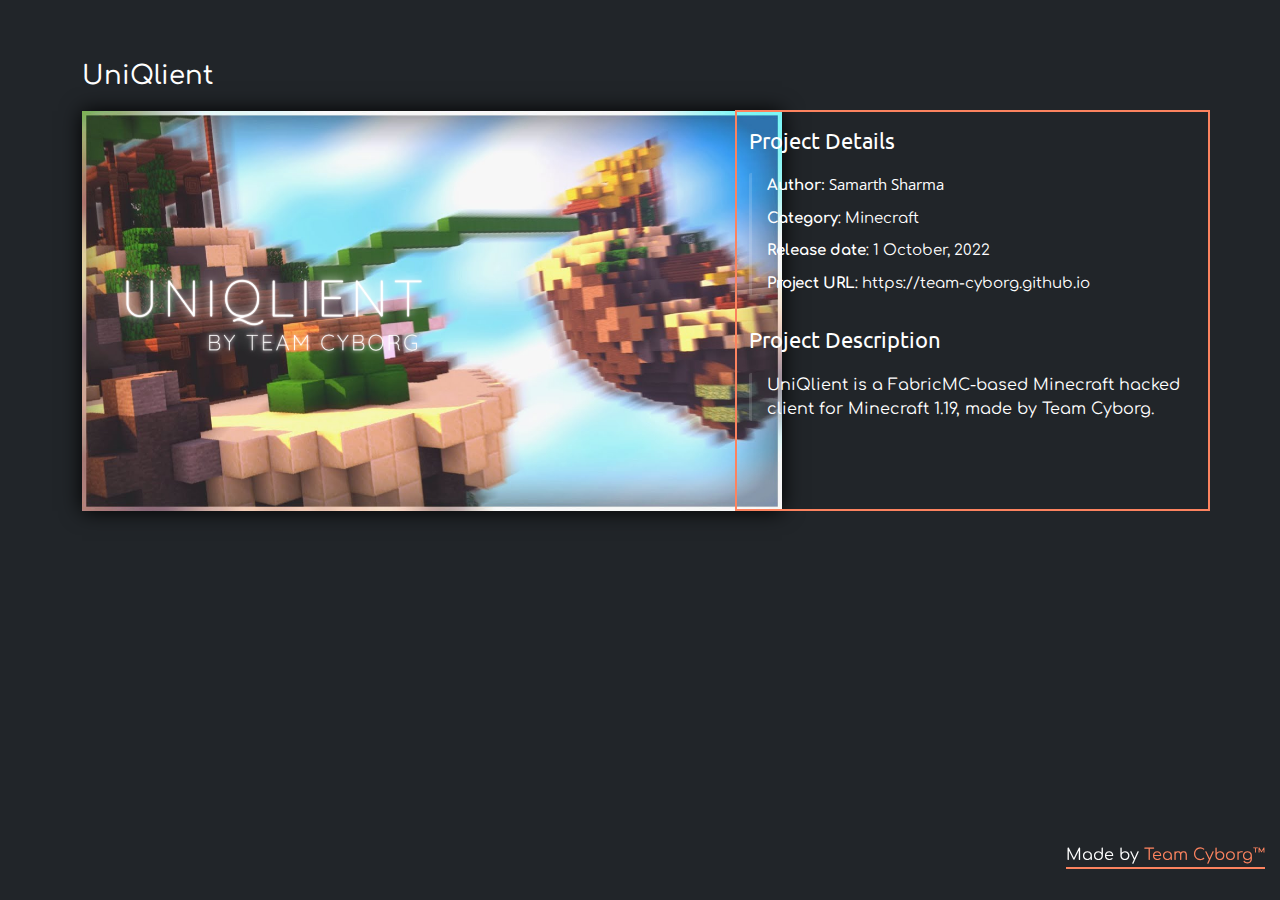
<file: pages/uniclient.html>
<!DOCTYPE html>
<html lang="en">

<head>
  <!-- meta tags -->
  <meta charset="UTF-8">
  <meta http-equiv="X-UA-Compatible" content="IE=edge">
  <meta name="viewport" content="width=device-width, initial-scale=1.0">
  <meta name="description" content="Team Cyborg is a team of some developers, gamers & united friends etc.">
  <meta name="author" content="Samarth Sharma ( base template from: https://bootstrapmade.com/ )">
  <meta name="copyright" content="Cyborg™">
  <meta name="audience" content="everyone">
  <meta name="keywords" content="website, coding, developers, javascript, discord">
  <meta property=”og:type” content="website" />
  <meta property=”og:title” content="Cyborg™" />
  <meta property=”og:description”
    content="The Official website of Team Cyborg, we here build apps, games, websites, malwares, mc hacks, discord bots etc.." />
  <meta property=”og:url” content="https://team-cyborg.github.io/" />
  <meta property=”og:site_name” content="Cyborg™" />

  <!-- website icons -->
  <link rel="apple-touch-icon" sizes="180x180" href="/icons/apple-touch-icon.png">
  <link rel="icon" type="image/png" sizes="32x32" href="/icons/favicon-32x32.png">
  <link rel="icon" type="image/png" sizes="16x16" href="/icons/favicon-16x16.png">
  <link rel="manifest" href="/icons/site.webmanifest">

  <!-- essential libraries -->
  <link href="/libs/bootstrap/css/bootstrap.min.css" rel="stylesheet">
  <link href="/libs/bootstrap-icons/bootstrap-icons.css" rel="stylesheet">
  <link href="/libs/boxicons/css/boxicons.min.css" rel="stylesheet">
  <link href="/libs/glightbox/css/glightbox.min.css" rel="stylesheet">
  <link href="/libs/remixicon/remixicon.css" rel="stylesheet">
  <link href="/libs/swiper/swiper-bundle.min.css" rel="stylesheet">

  <!-- main css file -->
  <link href="/stylesheets/cyborg.css" rel="stylesheet">

  <!-- website title -->
  <title>Cyborg™</title>
</head>

<body oncontextmenu="return false">

  <main id="main">

    <div id="project-details" class="project-details">
      <div class="container">

        <div class="row">

          <div class="col-lg-7">
            
            <h2 class="project-title">UniQlient</h2>
            
            <div class="image">
              <img src="/projects/uniqlient.png" alt="">
            </div>
            
          </div>
          
          <div class="col-lg-5 project-info">
            <h3 class="proj-info">Project Details</h3>
            <ul>
              <li><strong>Author</strong>: <a href="https://github.com/bugsum/" target="_blank">Samarth Sharma</a></li>
              <li><strong>Category</strong>: Minecraft</li>
              <li><strong>Release date</strong>: 1 October, 2022</li>
              <li><strong>Project URL</strong>: <a href="https://github.com/team-cyborg/uniqlient" target="_blank">https://team-cyborg.github.io</a></li>
            </ul>
            
            <h3 class="project-desc">Project Description</h3>
            <p>
              UniQlient is a FabricMC-based Minecraft hacked client for Minecraft 1.19, made by Team Cyborg.
            </p>
          </div>

        </div>

      </div>
    </div><!-- End projects Details -->

    
  </main>
  
  <div class="credits">
    <p>
      Made by
      <a href="https://github.com/team-cyborg/" target="_blank">
        Team Cyborg™
      </a>
    </p>
  </div>
  

  <!-- Vendor JS Files -->
  <script src="/libs/purecounter/purecounter_vanilla.js"></script>
  <script src="/libs/bootstrap/js/bootstrap.bundle.min.js"></script>
  <script src="/libs/glightbox/js/glightbox.min.js"></script>
  <script src="/libs/isotope-layout/isotope.pkgd.min.js"></script>
  <script src="/libs/swiper/swiper-bundle.min.js"></script>
  <script src="/libs/waypoints/noframework.waypoints.js"></script>

  <!-- Template Main JS File -->
  <script src="/scripts/cyborg.js"></script>

</body>

</html>
</file>
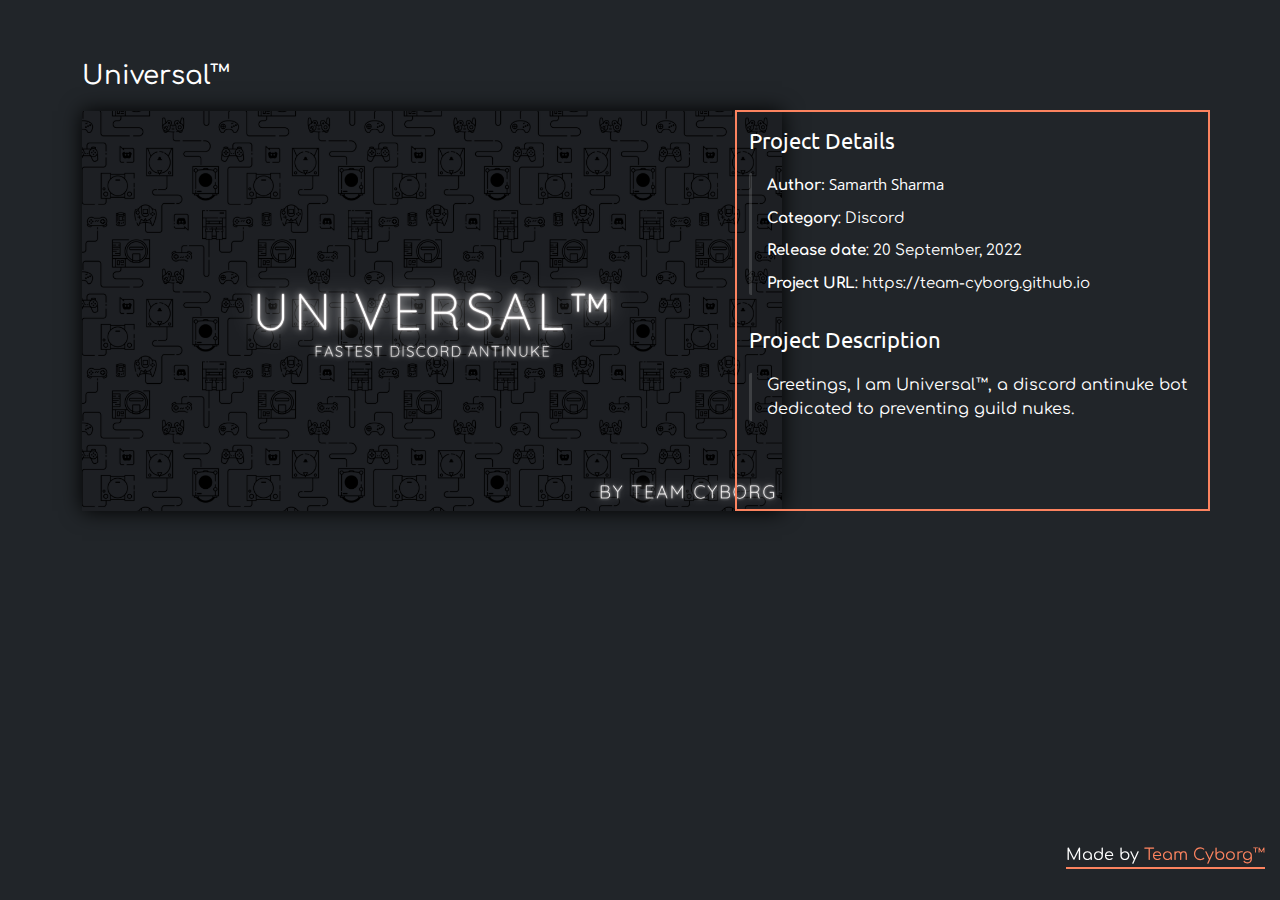
<file: pages/universal-bot.html>
<!DOCTYPE html>
<html lang="en">

<head>
  <!-- meta tags -->
  <meta charset="UTF-8">
  <meta http-equiv="X-UA-Compatible" content="IE=edge">
  <meta name="viewport" content="width=device-width, initial-scale=1.0">
  <meta name="description" content="Team Cyborg is a team of some developers, gamers & united friends etc.">
  <meta name="author" content="Samarth Sharma ( base template from: https://bootstrapmade.com/ )">
  <meta name="copyright" content="Cyborg™">
  <meta name="audience" content="everyone">
  <meta name="keywords" content="website, coding, developers, javascript, discord">
  <meta property=”og:type” content="website" />
  <meta property=”og:title” content="Cyborg™" />
  <meta property=”og:description”
    content="The Official website of Team Cyborg, we here build apps, games, websites, malwares, mc hacks, discord bots etc.." />
  <meta property=”og:url” content="https://team-cyborg.github.io/" />
  <meta property=”og:site_name” content="Cyborg™" />

  <!-- website icons -->
  <link rel="apple-touch-icon" sizes="180x180" href="/icons/apple-touch-icon.png">
  <link rel="icon" type="image/png" sizes="32x32" href="/icons/favicon-32x32.png">
  <link rel="icon" type="image/png" sizes="16x16" href="/icons/favicon-16x16.png">
  <link rel="manifest" href="/icons/site.webmanifest">

  <!-- essential libraries -->
  <link href="/libs/bootstrap/css/bootstrap.min.css" rel="stylesheet">
  <link href="/libs/bootstrap-icons/bootstrap-icons.css" rel="stylesheet">
  <link href="/libs/boxicons/css/boxicons.min.css" rel="stylesheet">
  <link href="/libs/glightbox/css/glightbox.min.css" rel="stylesheet">
  <link href="/libs/remixicon/remixicon.css" rel="stylesheet">
  <link href="/libs/swiper/swiper-bundle.min.css" rel="stylesheet">

  <!-- main css file -->
  <link href="/stylesheets/cyborg.css" rel="stylesheet">

  <!-- website title -->
  <title>Cyborg™</title>
</head>

<body oncontextmenu="return false">

  <main id="main">

    <div id="project-details" class="project-details">
      <div class="container">

        <div class="row">

          <div class="col-lg-7">
            <h2 class="project-title">Universal™</h2>

            <div class="image">
              <img src="/projects/universal.png" alt="">
            </div>

          </div>

          <div class="col-lg-5 project-info">
            <h3 class="proj-info">Project Details</h3>
            <ul>
              <li><strong>Author</strong>: <a href="https://github.com/bugsum/" target="_blank">Samarth Sharma</a></li>
              <li><strong>Category</strong>: Discord</li>
              <li><strong>Release date</strong>: 20 September, 2022</li>
              <li><strong>Project URL</strong>: <a href="https://github.com/team-cyborg/Universal-AntiNuke-Bot/"
                  target="_blank">https://team-cyborg.github.io</a></li>
            </ul>

            <h3 class="project-desc">Project Description</h3>
            <p>
              Greetings, I am Universal™, a discord antinuke bot dedicated to preventing guild nukes.
            </p>
          </div>

        </div>

      </div>
    </div>

  </main>

  <div class="credits">
    <p>
      Made by
      <a href="https://github.com/team-cyborg/" target="_blank">
        Team Cyborg™
      </a>
    </p>
  </div>

  <!-- Vendor JS Files -->
  <script src="/libs/purecounter/purecounter_vanilla.js"></script>
  <script src="/libs/bootstrap/js/bootstrap.bundle.min.js"></script>
  <script src="/libs/glightbox/js/glightbox.min.js"></script>
  <script src="/libs/isotope-layout/isotope.pkgd.min.js"></script>
  <script src="/libs/swiper/swiper-bundle.min.js"></script>
  <script src="/libs/waypoints/noframework.waypoints.js"></script>

  <!-- Template Main JS File -->
  <script src="/scripts/cyborg.js"></script>

</body>

</html>
</file>
<file: stylesheets/cyborg.css>
@import url('https://fonts.googleapis.com/css2?family=Comfortaa&family=Kanit&family=Montserrat&family=Open+Sans&family=Poppins&family=Roboto&family=Ubuntu&display=swap');
/* font-family: 'Comfortaa', cursive; */
/* font-family: 'Kanit', sans-serif; */
/* font-family: 'Open Sans', sans-serif; */
/* font-family: 'Poppins', sans-serif; */
/* font-family: 'Roboto', sans-serif; */
/* font-family: 'Ubuntu', sans-serif; */
/* font-family: 'Montserrat', sans-serif; */



:root {
  --theme-text-font: #fc835f;
}



body {
  font-family: "Open Sans", sans-serif;
  background-color: var(--bs-dark);
  color: #fff;
  position: relative;
  background: transparent;
  user-select: none;
}

body::before {
  content: "";
  position: fixed;
  /* background: linear-gradient(140deg, #e43f3f, #4479d9) center center fixed; */
  background: var(--bs-dark);
  /* background: url(/wall_3.jpg);
  filter: brightness(0.5) blur(3px); */
  background-size: cover;
  left: 0;
  right: 0;
  top: 0;
  height: 100vh;
  z-index: -1;
}

a {
  color: white;
  text-decoration: none;
}

a:hover {
  color: white;
  text-decoration: none;
}

h1,
h2,
h3,
h4,
h5,
h6 {
  font-family: 'Ubuntu', sans-serif;
}






/* ---------- HEADER ---------- */

#header {
  transition: ease-in-out 0.3s;
  position: relative;
  height: 100vh;
  display: flex;
  align-items: center;
  z-index: 997;
  overflow-y: auto;
}

#header * {
  transition: background ease-in-out 0.3s;
}

#header h1 {
  font-size: 48px;
  margin: 0;
  padding: 0;
  line-height: 1;
  font-weight: 100;
}

#header h1 a,
#header h1 a:hover {
  font-family: 'Road Rage', sans-serif;
  color: #fff;
  line-height: 1;
  display: inline-block;
}

#header h2 {
  font-size: 24px;
  margin-top: 20px;
  /* color: rgba(255, 255, 255, 0.8); */
  color: #fff;
}

#header h2 span {
  /* color: #fff; */
  color: #fff;
  /* border-bottom: 2px solid #18d26e; */
  padding-bottom: 6px;
}

#header img {
  padding: 0;
  margin: 0;
}

#header .social-links {
  margin-top: 40px;
  display: flex;
}

#header .social-links a {
  font-size: 16px;
  display: flex;
  justify-content: center;
  align-items: center;
  background: rgba(255, 255, 255, 0.1);
  color: #fff;
  line-height: 1;
  margin-right: 8px;
  border-radius: 50%;
  width: 40px;
  height: 40px;
}

#header .social-links a:hover {
  background: var(--theme-text-font);
  color: #111;
}

@media (max-width: 992px) {
  #header h1 {
    font-size: 36px;
  }

  #header h2 {
    font-size: 20px;
    line-height: 30px;
  }

  #header .social-links {
    margin-top: 15px;
  }

  #header .container {
    display: flex;
    flex-direction: column;
    align-items: center;
  }
}

#header.header-top {
  height: 80px;
  position: fixed;
  left: 0;
  top: 0;
  right: 0;
  background: rgba(0, 0, 0, 0.9);
}

#header.header-top .social-links,
#header.header-top h2 {
  display: none;
}

#header.header-top h1 {
  margin-right: auto;
  font-size: 36px;
}

#header.header-top .container {
  display: flex;
  align-items: center;
}

#header.header-top .navbar {
  margin: 0;
}

@media (max-width: 768px) {
  #header.header-top {
    height: 60px;
  }

  #header.header-top h1 {
    font-size: 26px;
  }
}




/* ---------- NAVIGATION BAR */

.navbar {
  padding: 0;
  margin-top: 35px;
}

.navbar ul {
  margin: 0;
  padding: 0;
  display: flex;
  list-style: none;
  align-items: center;
}

.navbar li {
  position: relative;
}

.navbar li+li {
  margin-left: 30px;
}

.navbar a,
.navbar a:focus {
  display: flex;
  align-items: center;
  justify-content: space-between;
  padding: 0;
  font-family: "Poppins", sans-serif;
  font-size: 16px;
  font-weight: 400;
  color: rgba(255, 255, 255, 0.7);
  white-space: nowrap;
  transition: 0.3s;
}

.navbar a i,
.navbar a:focus i {
  font-size: 12px;
  line-height: 0;
  margin-left: 5px;
}

.navbar a::before {
  content: "";
  position: absolute;
  width: 0;
  height: 2px;
  bottom: -4px;
  left: 0;
  background-color: var(--theme-text-font);
  visibility: hidden;
  width: 0px;
  transition: all 0.3s ease-in-out 0s;
}

.navbar a:hover:before,
.navbar li:hover>a:before,
.navbar .active:before {
  visibility: visible;
  width: 50%;
}

.navbar a:hover,
.navbar .active,
.navbar .active:focus,
.navbar li:hover>a {
  color: #fff;
}

.mobile-nav-toggle {
  color: #fff;
  font-size: 28px;
  cursor: pointer;
  display: none;
  line-height: 0;
  transition: 0.5s;
  position: fixed;
  right: 15px;
  top: 15px;
}

@media (max-width: 991px) {
  .mobile-nav-toggle {
    display: block;
  }

  .navbar ul {
    display: none;
  }
}

.navbar-mobile {
  position: fixed;
  overflow: hidden;
  top: 0;
  right: 0;
  left: 0;
  bottom: 0;
  background: rgba(0, 0, 0, 0.9);
  transition: 0.3s;
  z-index: 999;
  margin-top: 0;
}

.navbar-mobile .mobile-nav-toggle {
  position: absolute;
  top: 15px;
  right: 15px;
}

.navbar-mobile ul {
  display: block;
  position: absolute;
  top: 55px;
  right: 15px;
  bottom: 45px;
  left: 15px;
  padding: 10px 0;
  overflow-y: auto;
  transition: 0.3s;
  border: 2px solid rgba(255, 255, 255, 0.2);
}

.navbar-mobile li {
  padding: 12px 20px;
}

.navbar-mobile li+li {
  margin: 0;
}

.navbar-mobile a,
.navbar-mobile a:focus {
  font-size: 16px;
  position: relative;
}





/* ---------- SECTIONS ---------- */

section {
  overflow: hidden;
  position: absolute;
  width: 100%;
  top: 140px;
  bottom: 100%;
  opacity: 0;
  transition: ease-in-out 0.4s;
  z-index: 2;
}

section.section-show {
  top: 100px;
  bottom: auto;
  opacity: 1;
  padding-bottom: 45px;
}

section .container {
  background: rgba(0, 0, 0, 0.7);
  padding: 30px;
}

@media (max-width: 768px) {
  section {
    top: 120px;
  }

  section.section-show {
    top: 80px;
  }
}

.section-title h2 {
  font-size: 14px;
  font-weight: 500;
  padding: 0;
  line-height: 1px;
  margin: 0 0 20px 0;
  letter-spacing: 2px;
  text-transform: uppercase;
  color: #aaaaaa;
  font-family: "Poppins", sans-serif;
}

.section-title h2::after {
  content: "";
  width: 120px;
  height: 1px;
  display: inline-block;
  background: white;
  margin: 4px 10px;
}

.section-title p {
  margin: 0;
  margin: -15px 0 15px 0;
  font-size: 36px;
  font-weight: 700;
  text-transform: uppercase;
  font-family: "Poppins", sans-serif;
  color: #fff;
}





/* ---------- ABOUT US SECTION ---------- */

.about-us .content h3 {
  font-size: 32px;
  font-family: 'Ubuntu', sans-serif;
  padding: 10px 0px;
}

.about-us img {
  height: 200px;
  width: 200px;
  margin: auto;
  display: block;
}

.about-us .content p {
  font-family: 'Comfortaa', sans-serif;
  border-left: 5px solid rgba(255, 255, 255, 0.15);
  padding: 3px 15px;
  border-radius: 4px;
}

.about-us .content a {
  color: #fc835f;
  text-decoration: underline;
}

.about-us .content .btn {
  background-color: transparent;
  border: 2px solid #94a8ff;
  color: #94a8ff;
  font-family: 'Kanit';
  border-radius: 5px;
}

.about-us .content .btn:hover {
  background-color: #94a8ff;
  color: white;
}

.about-us .content p:last-child {
  padding: 20px 0px;
}





/* ---------- STAT COUNTER ---------- */

.counter {
  padding: 70px 0 60px;
}

.counter .count-box {
  padding: 30px 30px 25px 30px;
  width: 100%;
  position: relative;
  text-align: center;
  background: rgba(255, 255, 255, 0.08);
}

.counter .count-box i {
  position: absolute;
  top: -25px;
  left: 50%;
  transform: translateX(-50%);
  font-size: 24px;
  background: rgba(255, 255, 255, 0.1);
  padding: 12px;
  color: var(--theme-text-font);
  border-radius: 50px;
  line-height: 0;
}

.counter .count-box span {
  font-size: 45px;
  display: block;
  font-weight: 600;
  color: #fff;
}

.counter .count-box p {
  padding: 0;
  margin: 0;
  font-family: "Kanit", sans-serif;
  font-size: 14px;
}





/* ---------- TEAM SECTION ---------- */

.team .team-member-name {
  font-size: 30px;
  font-family: 'Kanit', sans-serif;
  text-transform: uppercase;
  border-bottom: 2px solid rgba(255, 255, 255, 0.15);
  /* margin: 20px auto; */
  color: #fff;
}

.team .team-card .role {
  font-size: 15px;
  background: rgba(255, 255, 255, 0.15);
  border-radius: 2px;
  padding: 5px 15px;
  display: inline-block;
  /* font-weight: 600; */
  /* margin-bottom: 10px; */
}

.team .team-card {
  padding: 0 0 20px 20px;
  margin-top: -2px;
  border-left: 2px solid rgba(255, 255, 255, 0.2);
  position: relative;
  transition: transform 5s;
}

.team .team-card h4 {
  /* line-height: 18px; */
  font-size: 13px;
  font-weight: 600;
  text-transform: uppercase;
  font-family: "Montserrat", sans-serif;
  color: #fff;
  /* margin-bottom: 10px; */
}

.team .team-card h5 {
  font-size: 16px;
  background: rgba(255, 255, 255, 0.15);
  border-radius: 2px;
  padding: 5px 15px;
  display: inline-block;
  font-weight: 600;
  margin-bottom: 10px;
}

.team .team-card .team-member-description {
  border-left: 3px solid rgba(255, 255, 255, 0.15);
  padding: 5px 10px;
  border-radius: 2px;
  font-family: 'Comfortaa', sans-serif;
}

.team .team-card .team-member-description strong {
  color: #94a8ff;
}

.team .team-card ul {
  padding-left: 20px;
  position: relative;
  list-style: none;
  margin-left: 0;
  /* padding-left: 1.2em; */
}

.team .team-card ul li {
  padding-bottom: 10px;
  /* font-family: 'Comfortaa', sans-serif; */
  font-family: 'Franklin Gothic Medium', 'Arial Narrow', Arial, sans-serif;
}

.team .team-card ul li::before {
  content: "+";
  position: absolute;
  left: 0;
  font-family: 'Franklin Gothic Medium', 'Arial Narrow', Arial, sans-serif;
}

.team .team-card:last-child {
  padding-bottom: 0;
}

.team .team-card::before {
  content: "";
  position: absolute;
  width: 16px;
  height: 16px;
  border-radius: 50%;
  left: -9px;
  top: 0;
  background: var(--theme-text-font);
  border: 2px solid var(--theme-text-font);
}





/* ---------- SERVICES SECTION ---------- */

.services .icon-box {
  text-align: center;
  background: rgba(204, 204, 204, 0.1);
  padding: 80px 20px;
  transition: all ease-in-out 0.3s;
  width: 100%;
  position: relative;
}

.services .icon-box::before {
  content: '';
  position: absolute;
  background-color: var(--theme-text-font);
  top: 0;
  right: 0;
  width: 0%;
  height: 5px;
  visibility: hidden;
  transition: all 0.5s ease-in-out;
  overflow: hidden;
}

.services .icon-box:hover::before {
  visibility: visible;
  width: 50%;
}

.services .icon-box a.btn {
  background-color: transparent;
  border: 2px solid #94a8ff;
  color: #94a8ff;
  width: 30%;
  font-family: 'Kanit';
  border-radius: 5px;
}

.services .icon-box a.btn:hover {
  background-color: #94a8ff;
  border: 2px solid #94a8ff;
  color: white;
  font-family: 'Kanit';
}

.services .icon-box::after {
  content: '';
  position: absolute;
  background-color: var(--theme-text-font);
  top: 0;
  left: 0;
  width: 0%;
  height: 5px;
  visibility: hidden;
  transition: 0.5s ease-in-out;
  overflow: hidden;
}

.services .icon-box:hover::after {
  visibility: visible;
  width: 50%;
}

.services .icon-box .icon {
  margin: 0 auto;
  width: 64px;
  height: 64px;
  background: var(--theme-text-font);
  border-radius: 50%;
  transition: all 0.3s ease-out 0s;
  display: flex;
  align-items: center;
  justify-content: center;
  margin-bottom: 20px;
  transform-style: preserve-3d;
}

.services .icon-box .icon i {
  color: #fff;
  font-size: 28px;
}

.services .icon-box .icon::before {
  position: absolute;
  content: "";
  left: 0px;
  top: 0px;
  height: 100%;
  width: 100%;
  background: rgba(255, 255, 255, 0.15);
  border-radius: 50%;
  transition: all 0.3s ease-out 0s;
  transform: translateZ(-1px) scale(1.1);
}

.services .icon-box h4 {
  margin-bottom: 15px;
  font-size: 24px;
  font-family: 'Kanit';
}

.services .icon-box h4 a {
  color: #94a8ff;
}

.services .icon-box p {
  line-height: 24px;
  font-size: 15px;
  margin-bottom: 0;
  font-family: 'Comfortaa', sans-serif;
}

.services .icon-box:hover {
  transform: scale(1.02);
}

.services .icon-box:hover .icon {
  /* background: #fff; */
  transform: scale(1.05) rotate(360deg);
}

.services .icon-box:hover h4 a {
  color: #94a8ff;
  text-shadow: 0 0 1px black;
}





/* ---------- PROJECTS SECTION ---------- */

.projects .project-item {
  margin-bottom: 30px;
}

.projects #project-flters {
  padding: 0;
  margin: 0 auto 15px auto;
  list-style: none;
  text-align: center;
  border-radius: 50px;
  padding: 2px 15px;
}

.projects #project-flters li {
  cursor: pointer;
  display: inline-block;
  padding: 8px 16px 10px 16px;
  font-size: 14px;
  font-weight: 600;
  line-height: 1;
  text-transform: uppercase;
  color: #fff;
  background: rgba(255, 255, 255, 0.1);
  margin: 0 3px 10px 3px;
  transition: all 0.3s ease-in-out;
  border-radius: 4px;
}

.projects #project-flters li:hover,
.projects #project-flters li.filter-active {
  background: var(--theme-text-font);
}

.projects #project-flters li:last-child {
  margin-right: 0;
}

.projects .project-wrap {
  transition: 0.3s;
  position: relative;
  overflow: hidden;
  z-index: 1;
  background: rgba(0, 0, 0, 0.6);
}

.projects .project-wrap::before {
  content: "";
  background: rgba(0, 0, 0, 0.6);
  position: absolute;
  left: 30px;
  right: 30px;
  top: 30px;
  bottom: 30px;
  transition: all ease-in-out 0.3s;
  z-index: 2;
  opacity: 0;
}

.projects .project-wrap .project-info {
  opacity: 0;
  position: absolute;
  top: 0;
  left: 0;
  right: 0;
  bottom: 0;
  text-align: center;
  z-index: 3;
  transition: all ease-in-out 0.3s;
  display: flex;
  flex-direction: column;
  justify-content: center;
  align-items: center;
}

.projects .project-wrap .project-info::before {
  display: block;
  content: "";
  width: 48px;
  height: 48px;
  position: absolute;
  top: 35px;
  left: 35px;
  border-top: 3px solid #fff;
  border-left: 3px solid #fff;
  transition: all 0.5s ease 0s;
  z-index: 9994;
}

.projects .project-wrap .project-info::after {
  display: block;
  content: "";
  width: 48px;
  height: 48px;
  position: absolute;
  bottom: 35px;
  right: 35px;
  border-bottom: 3px solid #fff;
  border-right: 3px solid #fff;
  transition: all 0.5s ease 0s;
  z-index: 9994;
}

.projects .project-wrap .project-info h4 {
  font-size: 30px;
  letter-spacing: 2px;
  color: #fff;
  /* font-weight: 600; */
  font-family: 'Comfortaa';
}

.projects .project-wrap .project-info p {
  color: #ffffff;
  font-size: 14px;
  /* text-transform: uppercase; */
  font-family: 'Comfortaa';
  padding: 0;
  margin: 0;
}

.projects .project-wrap .project-links {
  text-align: center;
  z-index: 4;
}

.projects .project-wrap .project-links a {
  color: #fff;
  margin: 0 2px;
  font-size: 28px;
  display: inline-block;
  transition: 0.3s;
}

.projects .project-wrap .project-links a:hover {
  color: #63eda3;
}

.projects .project-wrap:hover::before {
  top: 0;
  left: 0;
  right: 0;
  bottom: 0;
  opacity: 1;
}

.projects .project-wrap:hover .project-info {
  opacity: 1;
}

.projects .project-wrap:hover .project-info::before {
  top: 15px;
  left: 15px;
}

.projects .project-wrap:hover .project-info::after {
  bottom: 15px;
  right: 15px;
}





/* ---------- PROJECT DETAIL PAGE ---------- */

.project-details {
  padding-top: 40px;
  /* background: rgba(0, 0, 0, 0.8); */
  background: var(--bs-dark);
  position: fixed;
  left: 0;
  right: 0;
  top: 0;
  bottom: 0;
  overflow-y: auto;
}

.project-details .container {
  padding-top: 20px;
  padding-bottom: 40px;
}

.project-details .container .image img {
  width: 700px;
  height: 400px;
  box-shadow: 0 0 20px black;
}

.project-details .project-title {
  font-size: 26px;
  /* font-weight: 700; */
  font-family: 'Comfortaa';
  margin-bottom: 20px;
}

.project-details .project-info {
  /* padding-top: 20px; */
  border: 2px solid #fc835f;
  margin-top: 50px;
}

.project-details .project-info .project-desc {
  padding-top: 15px;
}

.project-details .project-info h3 {
  padding-top: 15px;
  font-size: 22px;
  font-weight: 400;
  margin-bottom: 20px;
}

.project-details .project-info ul {
  list-style: none;
  padding: 0;
  font-size: 15px;
  border-left: 3px solid rgba(255, 255, 255, 0.15);
  padding-left: 15px;
  border-radius: 2px;
}

.project-details .project-info ul li+li {
  margin-top: 10px;
  font-family: 'Comfortaa';
}

.project-details .project-info ul li strong {
  font-family: 'Comfortaa', sans-serif;
}

.project-details .project-info ul li a:hover {
  text-decoration: underline;
}

.project-details .project-info p {
  font-size: 15px;
  font-family: 'Comfortaa', sans-serif;
  font-size: 16px;
  border-left: 3px solid rgba(255, 255, 255, 0.15);
  padding-left: 15px;
  border-radius: 2px;
}

@media (max-width: 992px) {
  .project-details .project-info {
    padding-top: 20px;
    border: none;
  }
}

@media (max-width: 768px) {
  .project-details .project-info {
    border: none;
  }

  .project-details .container .image img {
    width: 600px;
    height: 300px;
  }
}

@media (max-width: 690px) {
  .project-details .container .image img {
    width: 400px;
    height: 200px;
  }
}

@media (max-width: 425px) {
  .project-details .container .image img {
    width: 300px;
    height: 150px;
  }
}

.project-details .swiper-pagination {
  margin-top: 20px;
  position: relative;
}

.project-details .swiper-pagination .swiper-pagination-bullet {
  width: 12px;
  height: 12px;
  opacity: 1;
  background-color: rgba(255, 255, 255, 0.3);
}

.project-details .swiper-pagination .swiper-pagination-bullet-active {
  background-color: var(--theme-text-font);
}





/* ---------- CONTACT US PAGE ---------- */

.contact .info-box {
  color: #444444;
  padding: 20px;
  width: 100%;
  background: rgba(255, 255, 255, 0.08);
}

.contact .info-box i.bx {
  font-size: 28px;
  color: var(--theme-text-font);
  border-radius: 50%;
  padding: 14px;
  float: left;
  background: rgba(255, 255, 255, 0.1);
}

.contact .info-box h3 {
  font-size: 18px;
  color: rgba(255, 255, 255, 0.5);
  font-family: 'Kanit', sans-serif;
  font-weight: 700;
  margin: 5px 0 8px 68px;
}

.contact .info-box p {
  font-family: 'Poppins', sans-serif;
  padding: 0;
  color: #fff;
  line-height: 20px;
  font-size: 15px;
  margin: 0 0 0 68px;
  overflow: hidden;
  text-overflow: ellipsis;
  white-space: nowrap;
}

.contact .info-box .link {
  color: #597aff;
}

.contact .info-box .social-links {
  margin: 5px 0 0 68px;
  display: flex;
}

.contact .info-box .social-links a {
  font-size: 18px;
  display: inline-block;
  color: #fff;
  line-height: 1;
  margin-right: 12px;
  transition: 0.3s;
}

.contact .info-box .social-links a:hover {
  color: var(--theme-text-font);
}

@-webkit-keyframes animate-loading {
  0% {
    transform: rotate(0deg);
  }

  100% {
    transform: rotate(360deg);
  }
}

@keyframes animate-loading {
  0% {
    transform: rotate(0deg);
  }

  100% {
    transform: rotate(360deg);
  }
}





/* ---------- CREDITS ---------- */

.credits {
  position: fixed;
  right: 0;
  left: 0;
  bottom: 0;
  padding: 15px;
  text-align: right;
  font-size: 13px;
  color: #fff;
  z-index: 999999;
}

@media (max-width: 992px) {
  .credits {
    text-align: center;
    padding: 10px;
    background: rgba(0, 0, 0, 0.8);
  }
}

.credits p {
  font-size: 16px;
  font-family: 'Comfortaa', sans-serif;
  border-bottom: 2px solid var(--theme-text-font);
  display: inline-block;
}

.credits a {
  color: var(--theme-text-font);
  transition: 0.3s;
}
</file>
